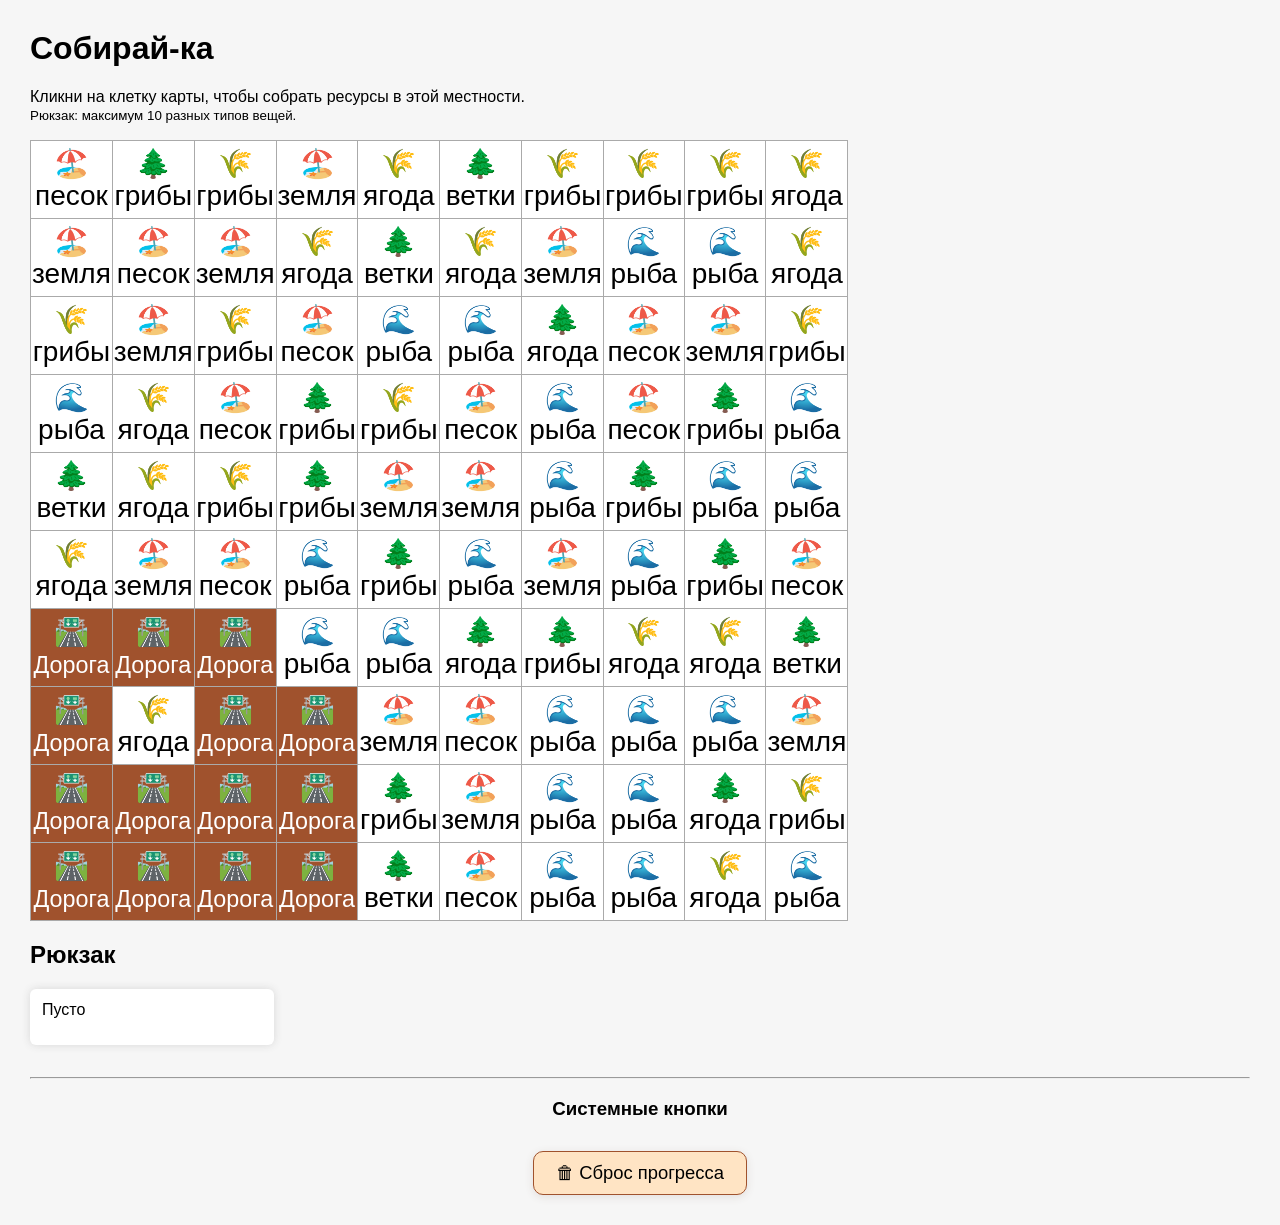
<file: index.html>
<!DOCTYPE html>
<html lang="ru">
<head>
  <meta charset="UTF-8">
  <title>Собирай-ка — добыча ресурсов</title>
  <link rel="stylesheet" href="style.css">
</head>
<body>
  <h1>Собирай-ка</h1>
  <p>
    Кликни на клетку карты, чтобы собрать ресурсы в этой местности.
    <br>
    <small>Рюкзак: максимум 10 разных типов вещей.</small>
  </p>
  <!-- Сюда будет выводиться карта -->
  <div id="map"></div>
  <!-- Здесь будет отображаться инвентарь -->
  <h2>Рюкзак</h2>
  <div id="inventory"></div>
  <script src="main.js"></script>

  <div id="system-controls" style="margin-top:32px;">
  <hr>
  <h3>Системные кнопки</h3>
  <button onclick="resetGame()">&#x1F5D1;&nbsp;Сброс прогресса</button>
</div>
</body>
</html>
</file>
<file: style.css>
body {
  font-family: sans-serif;
  background: #f6f6f6;
  margin: 30px;
}
table {
  border-collapse: collapse;
}
td.cell {
  width: 75px;
  height: 75px;
  border: 1px solid #aaa;
  text-align: center;
  vertical-align: middle;
  font-size: 28px;
  background: #fff;
  transition: background 0.2s, opacity 0.4s;
}
td.cell:hover {
  background: #e7f0ff;
}
#inventory {
  margin-top: 12px;
  background: #fff;
  border-radius: 6px;
  box-shadow: 0 0 8px #d7d7d7;
  padding: 12px;
  min-height: 32px;
  width: 220px;
}

td.cell.road {
  background: #a0522d !important;
  color: #fff;
  cursor: default;
}
td.cell.road:hover {
  background: #a0522d !important;
}

#system-controls {
  text-align: center;
  margin-top: 32px;
}
#system-controls button {
  padding: 10px 22px;
  background: #ffe4c4;
  border: 1px solid #a0522d;
  border-radius: 10px;
  font-size: 1.15em;
  cursor: pointer;
  margin-top: 12px;
  box-shadow: 0 2px 8px #e2dedc;
  transition: background 0.2s;
}
#system-controls button:hover {
  background: #ffd7b3;
}
</file>
